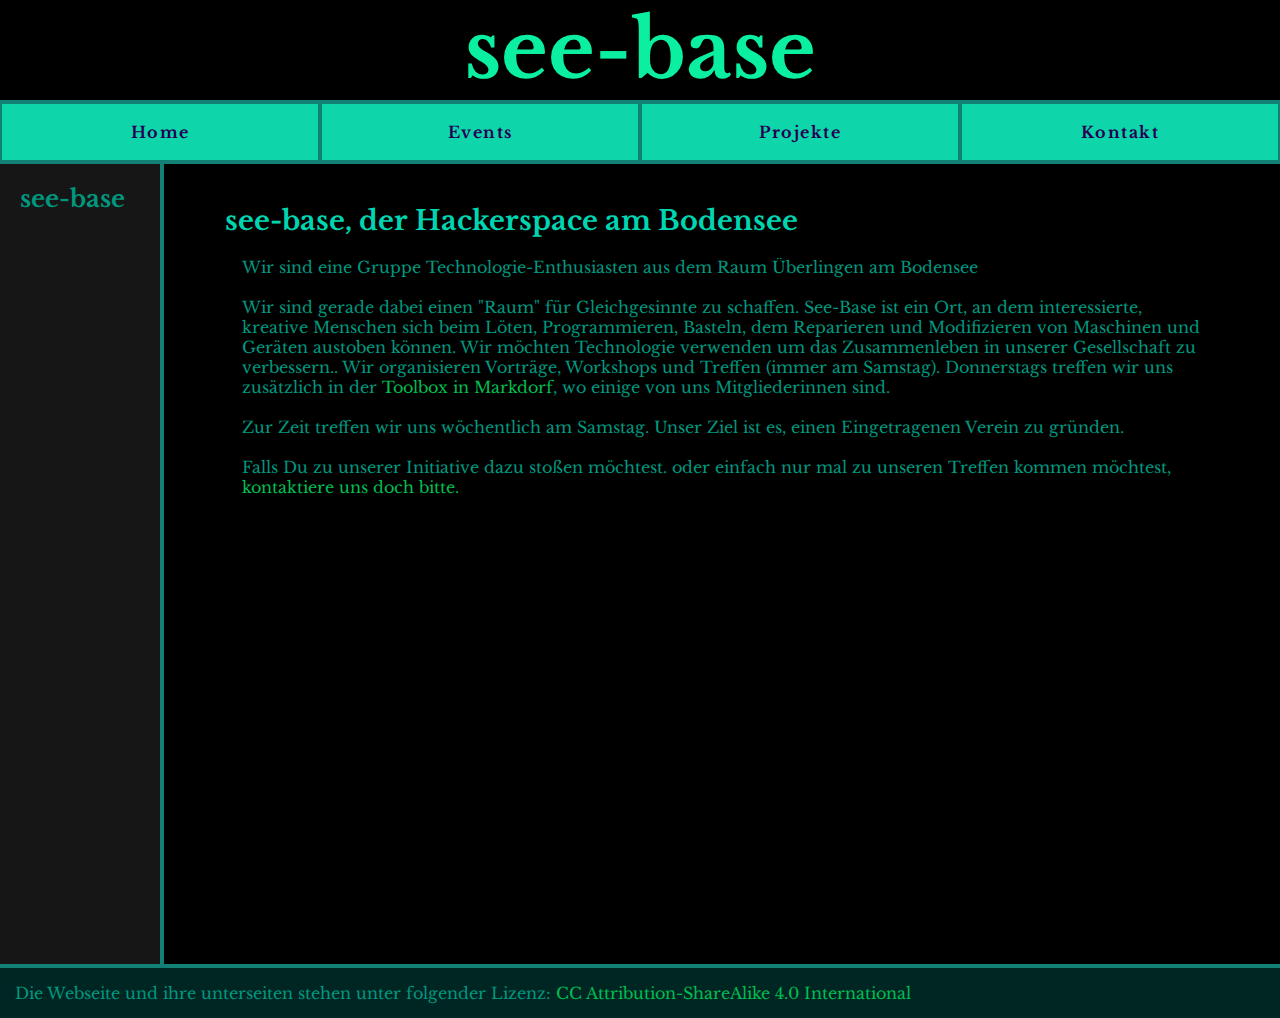
<file: index.html>
<!DOCTYPE html>
<html lang="de-de">
<head>
	<meta charset="utf-8" />
	<title>see-base</title>
	<link rel="stylesheet" href="styles.css"/>
	<link href='https://fonts.googleapis.com/css?family=Libre+Baskerville' rel='stylesheet' type='text/css'>
</head>
<body>
	<div id="wrapper">
		<header>
			<h1>see-base</h1>
		</header>
		<nav>
			<ul>
				<li><a href="index.html">Home</a></li>
				<li><a href="unterseiten/events/events.html">Events</a></li>
				<li><a href="unterseiten/projekte/projekte.html">Projekte</a></li>
				<li><a href="unterseiten/kontakt/kontakt.html">Kontakt</a></li>
			</ul>
		</nav>
		<div id="asmain">
			<aside>
				<h2>see-base</h2>
			</aside>
			<main>
 				<h3>see-base, der Hackerspace am Bodensee</h3>
				<p>Wir sind eine Gruppe Technologie-Enthusiasten aus dem Raum Überlingen am Bodensee<br>
				</br>Wir sind gerade dabei einen "Raum" für Gleichgesinnte zu schaffen. See-Base ist ein Ort, an dem interessierte, kreative Menschen sich beim Löten, Programmieren, Basteln, dem Reparieren und Modifizieren von Maschinen und Geräten austoben können. Wir möchten Technologie verwenden um das Zusammenleben in unserer Gesellschaft zu verbessern.. Wir organisieren Vorträge, Workshops und Treffen (immer am Samstag). Donnerstags treffen wir uns zusätzlich in der<a href="http://toolbox-bodensee.de" target="_blank"> Toolbox in Markdorf</a>, wo einige von uns Mitgliederinnen sind.<br>
				</br>Zur Zeit treffen wir uns wöchentlich am Samstag. Unser Ziel ist es, einen Eingetragenen Verein zu gründen.<br>
				</br>Falls Du zu unserer Initiative dazu stoßen möchtest. oder einfach nur mal zu unseren Treffen kommen möchtest,<a href="unterseiten/kontakt/kontakt.html"> kontaktiere uns doch bitte.</a></p>
			</main>
		</div>
		<footer>
				<p id="foot"> Die Webseite und ihre unterseiten stehen unter folgender Lizenz: <a href="https://creativecommons.org/licenses/by-sa/4.0/">CC Attribution-ShareAlike 4.0 International</a></p>
		</footer>
	</div>
</body>
</html>
</file>
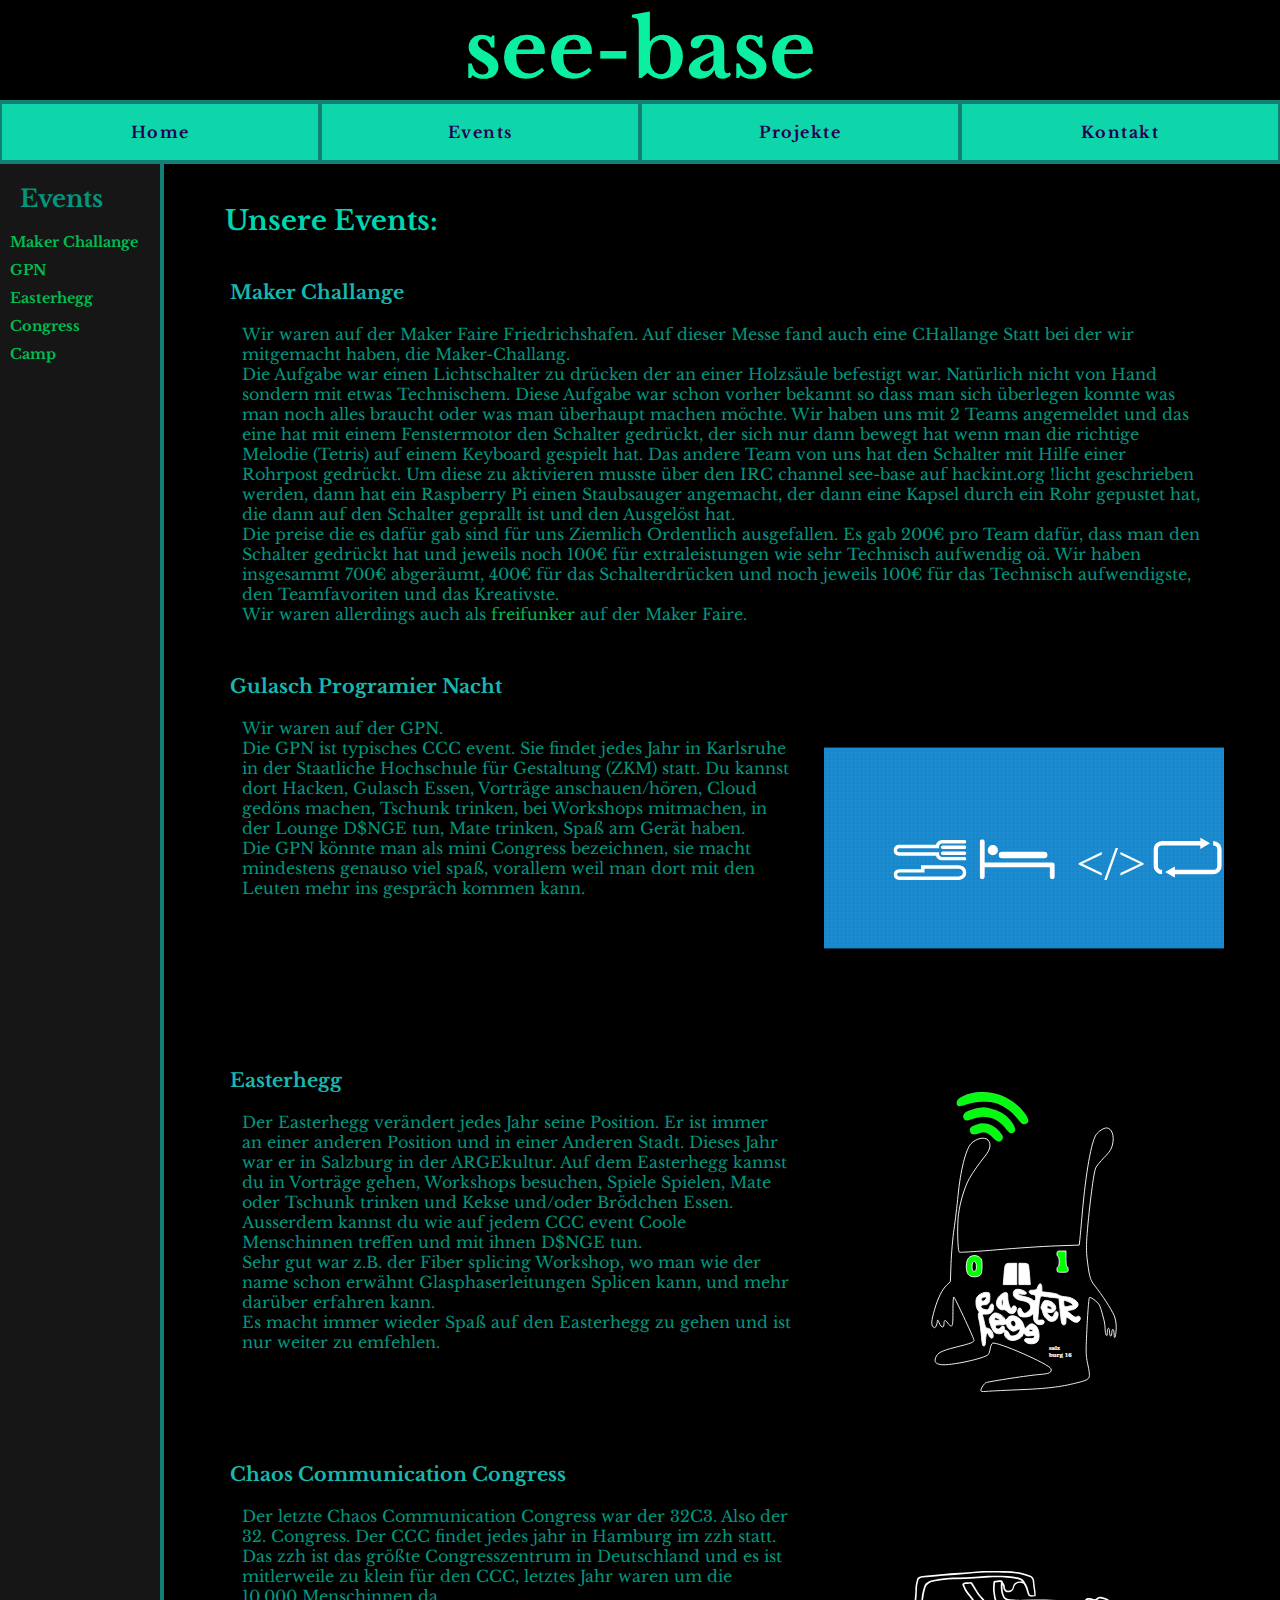
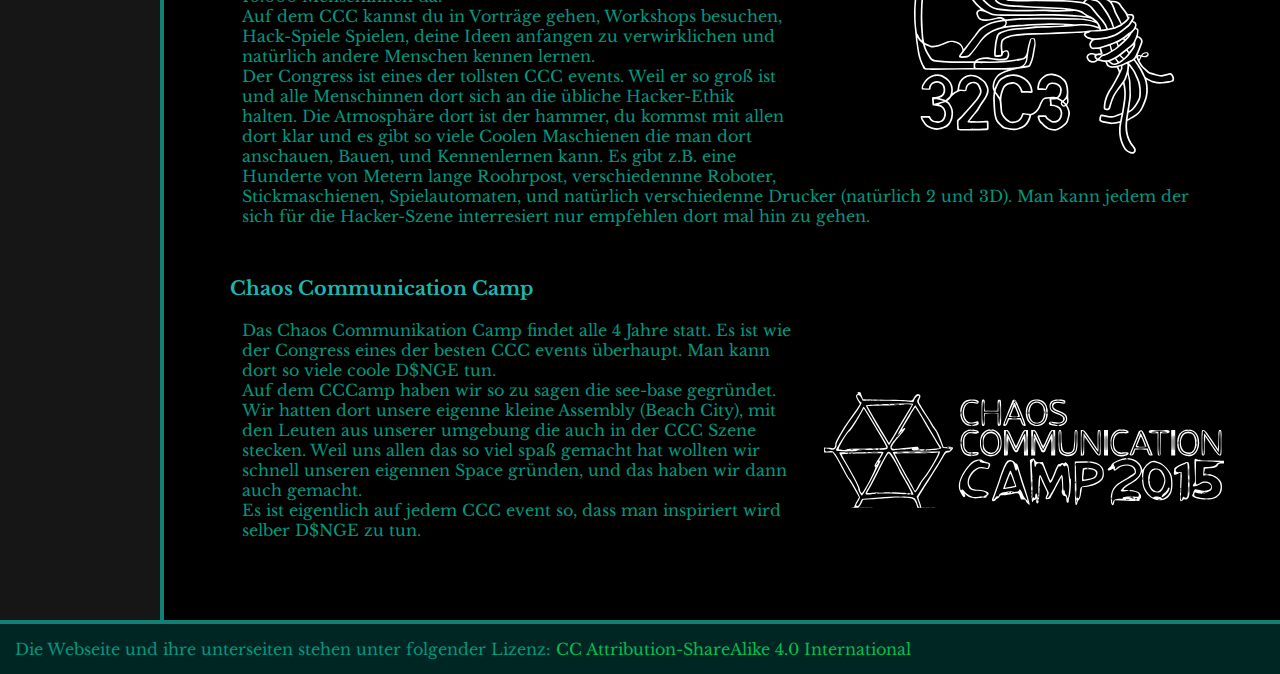
<file: unterseiten/events/events.html>
<!DOCTYPE html>
<html lang="de-de">
<head>
	<meta charset="utf-8" />
	<title>see-base Events</title>
	<link rel="stylesheet" href="../../styles.css"/>
	<link href='https://fonts.googleapis.com/css?family=Libre+Baskerville' rel='stylesheet' type='text/css'>
</head>
<body>
	<div id="wrapper">
		<header>
			<h1>see-base</h1>
		</header>
		<nav>
			<ul>
				<li><a href="../../index.html">Home</a></li>
				<li><a href="events.html">Events</a></li>
				<li><a href="../projekte/projekte.html">Projekte</a></li>
				<li><a href="../kontakt/kontakt.html">Kontakt</a></li>
			</ul>
		</nav>
		<div id="asmain">
			<aside>
				<h2>Events</h2>
				<h5><a href="#Maker_Challange">Maker Challange</a></h5>
				<h5><a href="#gpn">GPN</a></h5>
				<h5><a href="#easterhegg">Easterhegg</a></h5>
				<h5><a href="#congress">Congress</a></h5>
				<h5><a href="#camp">Camp</a></h5>
			</aside>
			<main>
				<h3>Unsere Events:
				<br></br><h4 id="Maker_Challange">Maker Challange</h4>
				<p>Wir waren auf der Maker Faire Friedrichshafen. Auf dieser Messe fand auch eine CHallange Statt bei der wir mitgemacht haben, die Maker-Challang.<br>
					Die Aufgabe war einen Lichtschalter zu drücken der an einer Holzsäule befestigt war. Natürlich nicht von Hand sondern mit etwas Technischem.
					Diese Aufgabe war schon vorher bekannt so dass man sich überlegen konnte was man noch alles braucht oder was man überhaupt machen möchte.
					Wir haben uns mit 2 Teams angemeldet und das eine hat mit einem Fenstermotor den Schalter gedrückt, der sich nur dann bewegt hat wenn man die richtige Melodie (Tetris) auf einem Keyboard gespielt hat.
					Das andere Team von uns hat den Schalter mit Hilfe einer Rohrpost gedrückt. Um diese zu aktivieren musste über den IRC channel see-base auf hackint.org !licht geschrieben werden, dann hat ein Raspberry Pi einen
					Staubsauger angemacht, der dann eine Kapsel durch ein Rohr gepustet hat, die dann auf den Schalter geprallt ist und den Ausgelöst hat.</br>
					Die preise die es dafür gab sind für uns Ziemlich Ordentlich ausgefallen. Es gab 200€ pro Team dafür, dass man den Schalter gedrückt hat und jeweils noch 100€ für extraleistungen wie sehr Technisch aufwendig oä.
					Wir haben insgesammt 700€ abgeräumt, 400€ für das Schalterdrücken und noch jeweils 100€ für das Technisch aufwendigste, den Teamfavoriten und das Kreativste. <br>
					Wir waren allerdings auch als <a href="../projekte/projekte.html#freifunk">freifunker</a> auf der Maker Faire.</br>
				 </p>
				<br></br><h4 id="gpn">Gulasch Programier Nacht</h4>
					<a href="https://entropia.de/GPN16" target="_blank"><img src="../pictures/gpn.svg" width="400" height="300"></a>
					<p id="bildtext">
						Wir waren auf der GPN. <br>
						Die GPN ist typisches CCC event. Sie findet jedes Jahr in Karlsruhe in der Staatliche Hochschule für Gestaltung (ZKM) statt. Du kannst dort Hacken, Gulasch Essen, Vorträge anschauen/hören, Cloud gedöns machen, Tschunk trinken, bei Workshops mitmachen, in der Lounge D$NGE tun, Mate trinken, Spaß am Gerät haben. </br>
						Die GPN könnte man als mini Congress bezeichnen, sie macht mindestens genauso viel spaß, vorallem weil man dort mit den Leuten mehr ins gespräch kommen kann.
					</p>
				<br></br><h4 id="hasterhegg">Easterhegg</h4>
					<a href="https://eh16.easterhegg.eu" target="_blank"><img src="../pictures/eh16.svg" width="400" height="300"></a>
					<p id="bildtext">
						Der Easterhegg verändert jedes Jahr seine Position. Er ist immer an einer anderen Position und in einer Anderen Stadt. Dieses Jahr war er in Salzburg in der ARGEkultur. Auf dem Easterhegg kannst du in Vorträge gehen, Workshops besuchen, Spiele Spielen, Mate oder Tschunk trinken und Kekse und/oder Brödchen Essen. Ausserdem kannst du wie auf jedem CCC event Coole Menschinnen treffen und mit ihnen D$NGE tun. <br>
						Sehr gut war z.B. der Fiber splicing Workshop, wo man wie der name schon erwähnt Glasphaserleitungen Splicen kann, und mehr darüber erfahren kann. </br>
						Es macht immer wieder Spaß auf den Easterhegg zu gehen und ist nur weiter zu emfehlen.
					</p>
				<br></br><h4 id="congress">Chaos Communication Congress</h4>
					<a href="https://events.ccc.de/congress/2015/wiki/Main_Page" target="_blank"><img src="../pictures/32C3.svg" width="400" height="300"></a>
					<p id="bildtext">
						Der letzte Chaos Communication Congress war der 32C3. Also der 32. Congress. Der CCC findet jedes jahr in Hamburg im zzh statt. Das zzh ist das größte Congresszentrum in Deutschland und es ist mitlerweile zu klein für den CCC, letztes Jahr waren um die 10.000 Menschinnen da. <br>
						Auf dem CCC kannst du in Vorträge gehen, Workshops besuchen, Hack-Spiele Spielen, deine Ideen anfangen zu verwirklichen und natürlich andere Menschen kennen lernen. </br>
						Der Congress ist eines der tollsten CCC events. Weil er so groß ist und alle Menschinnen dort sich an die übliche Hacker-Ethik halten. Die Atmosphäre dort ist der hammer, du kommst mit allen dort klar und es gibt so viele Coolen Maschienen die man dort anschauen, Bauen, und Kennenlernen kann. Es gibt z.B. eine Hunderte von Metern lange Roohrpost, verschiedennne Roboter, Stickmaschienen, Spielautomaten, und natürlich verschiedenne Drucker (natürlich 2 und 3D). Man kann jedem der sich für die Hacker-Szene interresiert nur empfehlen dort mal hin zu gehen.
					</p>
				<br></br><h4 id="camp">Chaos Communication Camp</h4>
					<a href="https://events.ccc.de/camp/2015/wiki/Main_Page" target="_blank"><img src="../pictures/camp.svg" width="400" height="300"></a>
					<p id="bildtext">
						Das Chaos Communikation Camp findet alle 4 Jahre statt. Es ist wie der Congress eines der besten CCC events überhaupt. Man kann dort so viele coole D$NGE tun. <br>
						Auf dem CCCamp haben wir so zu sagen die see-base gegründet. Wir hatten dort unsere eigenne kleine Assembly (Beach City), mit den Leuten aus unserer umgebung die auch in der CCC Szene stecken. Weil uns allen das so viel spaß gemacht hat wollten wir schnell unseren eigennen Space gründen, und das haben wir dann auch gemacht. </br>
						Es ist eigentlich auf jedem CCC event so, dass man inspiriert wird selber D$NGE zu tun.
						<br></br>
						<br></br>
					</p>
			</main>
		</div>
		<footer>
			<p id="foot"> Die Webseite und ihre unterseiten stehen unter folgender Lizenz: <a href="https://creativecommons.org/licenses/by-sa/4.0/" target="_blank">CC Attribution-ShareAlike 4.0 International</a></p>
		</footer>
	</div>
</body>
</html>
</file>
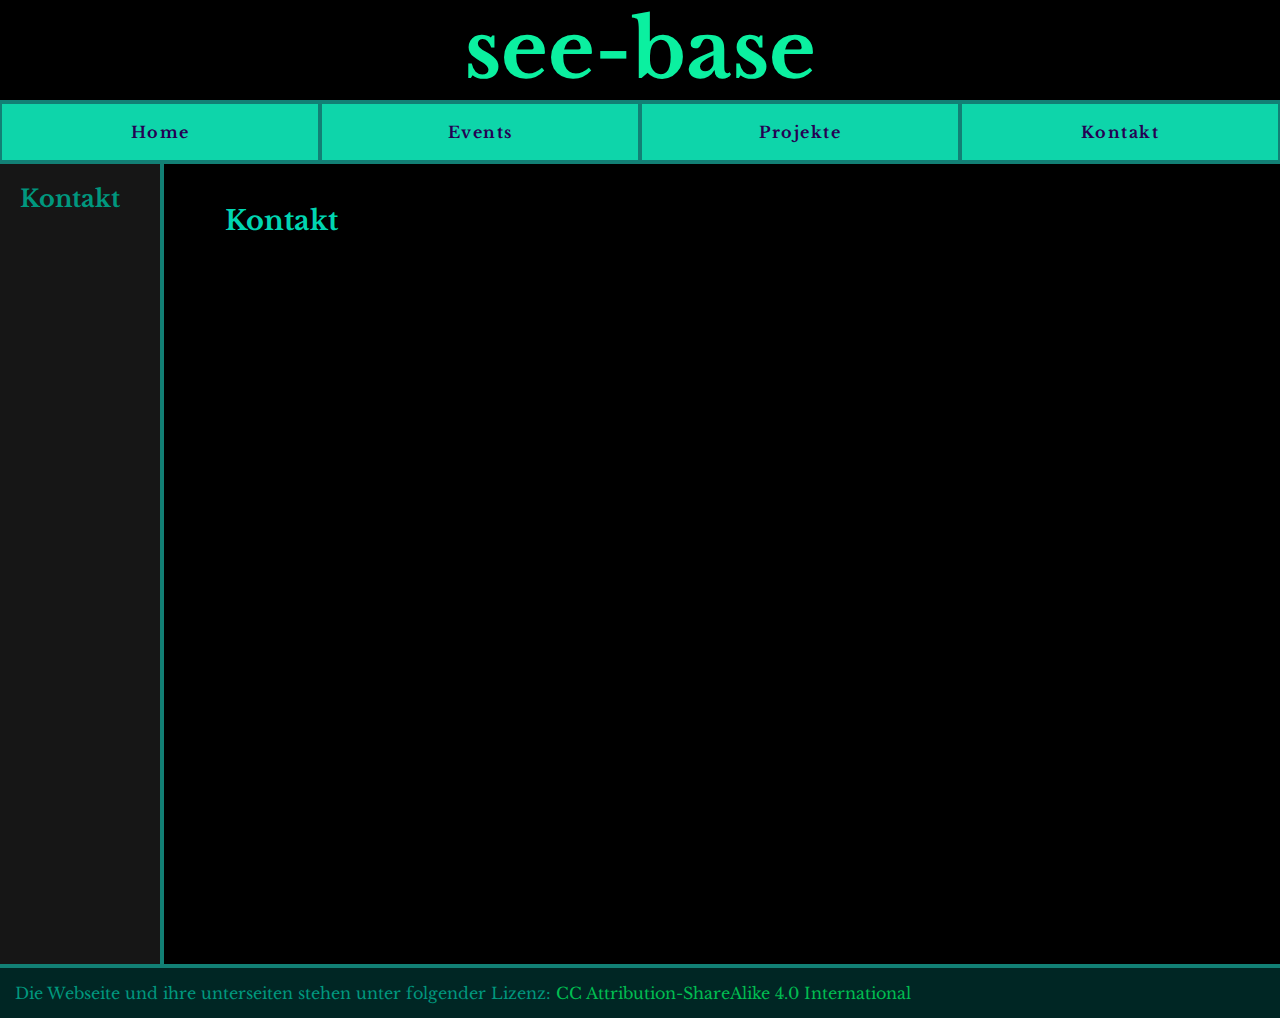
<file: unterseiten/kontakt/kontakt.html>
<!DOCTYPE html>
<html lang="de-de">
<head>
	<meta charset="utf-8" />
	<title>see-base Kontakt</title>
	<link rel="stylesheet" href="../../styles.css"/>
	<link href='https://fonts.googleapis.com/css?family=Libre+Baskerville' rel='stylesheet' type='text/css'>
</head>
<body>
	<div id="wrapper">
		<header>
			<h1>see-base</h1>
		</header>
		<nav>
			<ul>
				<li><a href="../../index.html">Home</a></li>
				<li><a href="../events/events.html">Events</a></li>
				<li><a href="../projekte/projekte.html">Projekte</a></li>
				<li><a href="kontakt.html">Kontakt</a></li>
			</ul>
		</nav>
		<div id="asmain">
			<aside>
				<h2>Kontakt</h2>
			</aside>
			<main>
				<h3>Kontakt</h3>
			</main>
		</div>
		<footer>
			<p id="foot"> Die Webseite und ihre unterseiten stehen unter folgender Lizenz: <a href="https://creativecommons.org/licenses/by-sa/4.0/">CC Attribution-ShareAlike 4.0 International</a></p>
		</footer>
	</div>
</body>
</html>
</file>
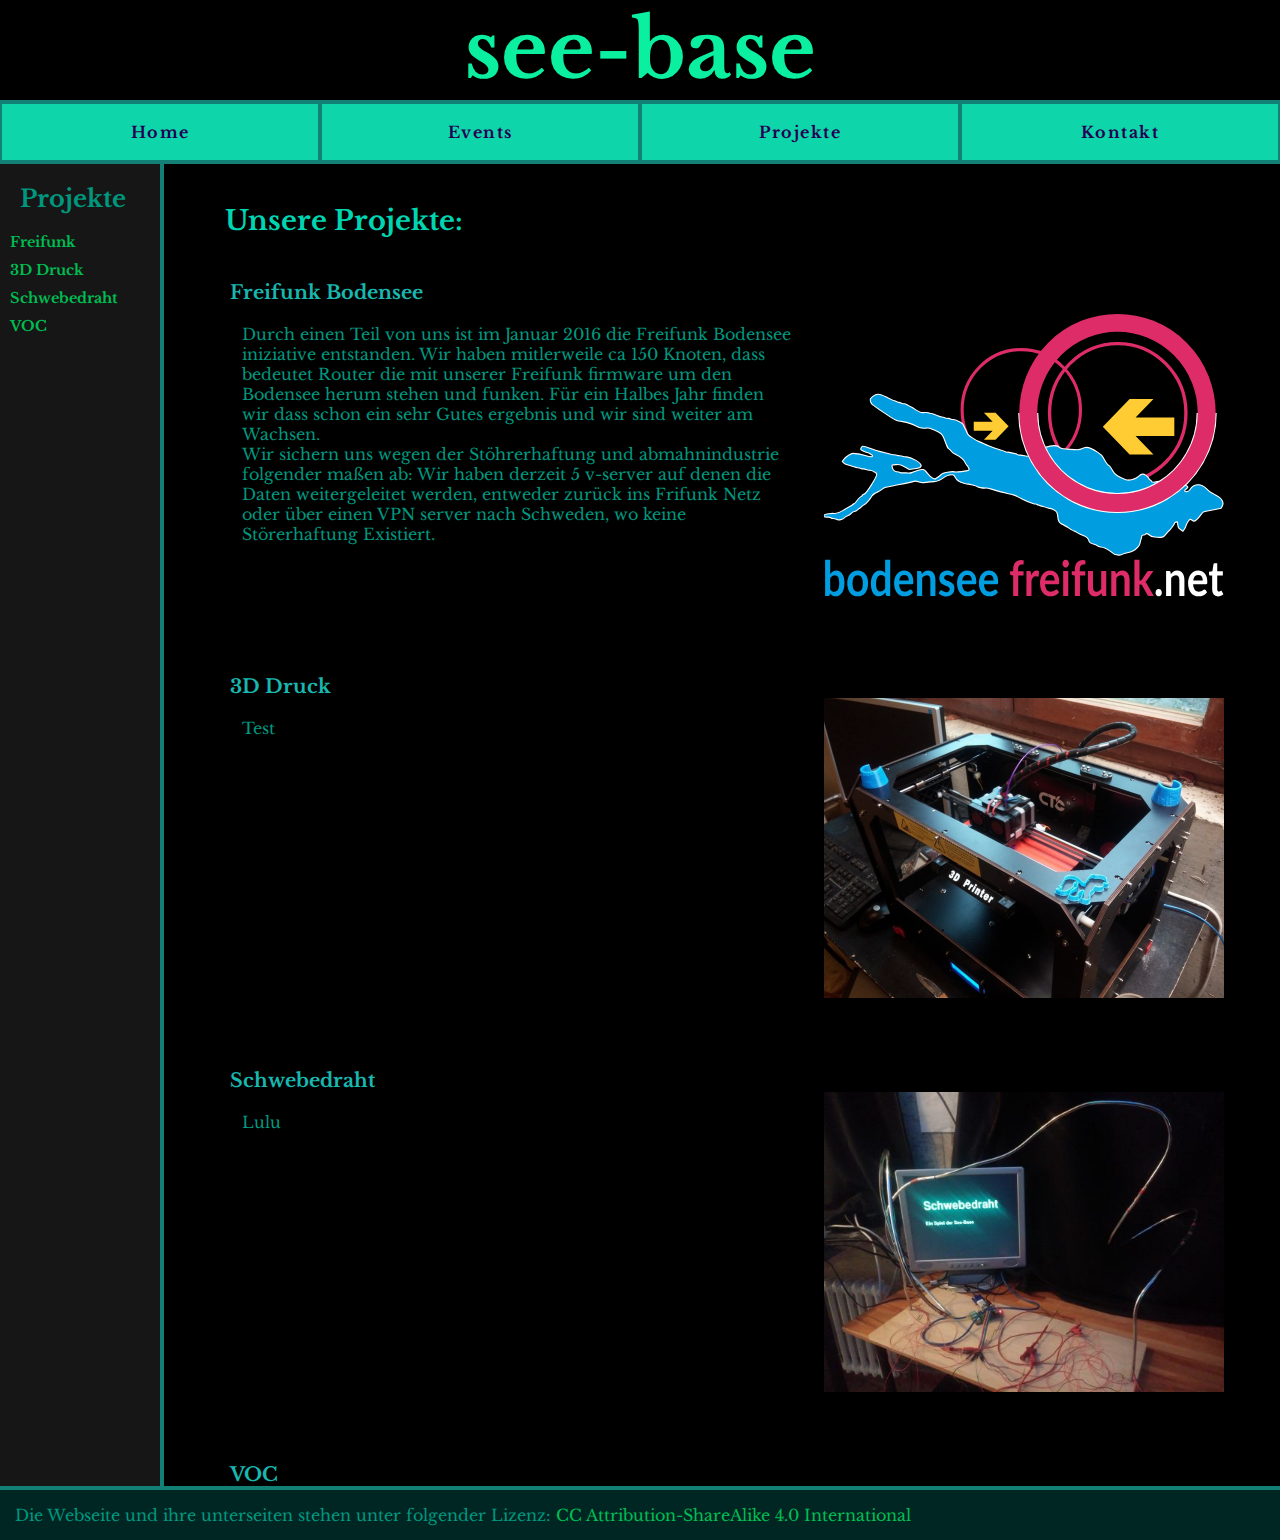
<file: unterseiten/projekte/projekte.html>
<!DOCTYPE html>
<html lang="de-de">
<head>
	<meta charset="utf-8" />
	<title>see-base Events</title>
	<link rel="stylesheet" href="../../styles.css"/>
	<link href='https://fonts.googleapis.com/css?family=Libre+Baskerville' rel='stylesheet' type='text/css'>
</head>
<body>
	<div id="wrapper">
		<header>
			<h1>see-base</h1>
		</header>
		<nav>
			<ul>
				<li><a href="../../index.html">Home</a></li>
				<li><a href="../events/events.html">Events</a></li>
				<li><a href="projekte.html">Projekte</a></li>
				<li><a href="../kontakt/kontakt.html">Kontakt</a></li>
			</ul>
		</nav>
		<div id="asmain">
			<aside>
				<h2>Projekte</h2>
				<h5><a href="#freifunk">Freifunk</a></h5>
				<h5><a href="#3D_Druck">3D Druck</a></h5>
				<h5><a href="#Schdraht">Schwebedraht</a></h5>
				<h5><a href="#voc">VOC</a></h5>
			</aside>
			<main>
				<h3>Unsere Projekte:
				<br></br><h4 id="freifunk">Freifunk Bodensee</h4>
					<a href="https://ffbsee.de" target="_blank"><img src="../pictures/ffbsee.svg" width="400" height="300"></a>
					<p id="bildtext">Durch einen Teil von uns ist im Januar 2016 die Freifunk Bodensee iniziative entstanden. Wir haben mitlerweile ca 150 Knoten, dass bedeutet Router die mit unserer Freifunk firmware um den Bodensee herum stehen und funken.
					Für ein Halbes Jahr finden wir dass schon ein sehr Gutes ergebnis und wir sind weiter am Wachsen. <br>
					Wir sichern uns wegen der Stöhrerhaftung und abmahnindustrie folgender maßen ab:
					Wir haben derzeit 5 v-server auf denen die Daten weitergeleitet werden, entweder zurück ins Frifunk Netz oder über einen VPN server nach Schweden, wo keine Störerhaftung Existiert.</br></p>
				<br></br><h4 id="3D_Druck">3D Druck</h4>
					<img src="../pictures/drucker.jpg" width="400" height="300">
					<p id="bildtext">Test</p>
				<br></br><h4 id="Schdraht">Schwebedraht</h4>
					<img src="../pictures/schwebedraht.jpg" width="400" height="300">
					<p id="bildtext">Lulu</p>
				<br></br><h4 id="voc">VOC</h4>


			</main>
		</div>
		<footer>
			<p id="foot"> Die Webseite und ihre unterseiten stehen unter folgender Lizenz: <a href="https://creativecommons.org/licenses/by-sa/4.0/" target="_blank">CC Attribution-ShareAlike 4.0 International</a></p>
		</footer>
	</div>
</body>
</html>
</file>
<file: styles.css>
* {
  padding: 0;
  margin: 0;
}
a {
  text-decoration: none;
  outline: none;
}
a:link {
  color: #00BC51;
}
a:focus, a:hover {
  text-decoration: underline;
}
a:active {
  color: white;
}

a:visited {
  color: #00903E;
}
#wrapper {
    background-color: rgba(0,0,0,1);
    font-family: 'Libre Baskerville', serif;
}
h1 {
    color: #0BF0A0;
    text-align: center;
    font-size: 500%;
}
nav {
  overflow: hidden;
  text-align: center;
  background-color: #0ED5AA;
}
nav ul {
  list-style-type: none;
}
nav li {
  box-sizing: border-box;
  float: left;
  width: 25%;
  border: 4.2px solid #128075;
  border-left: 2.1px solid #128075;
  border-right: 2.1px solid #128075;
}
nav a {
  display: block;
  padding: 18px;
  color: #000;
  font-weight: bold;
  letter-spacing: 1.5px;
}
nav a:active {
  background-color: #128075;
}
nav a:visited {
    color: #250053;
}
nav a:link {
  color: #250053;
}
#asmain {
  display: flex;
  flex-flow: row;
  min-height: 800px;
}
aside {
  flex: 12.5%;
  order: 1;
  background-color: #161616;
  border-right: 4.2px solid #128075;
}
main {
  flex: 87.5%;
  order: 2;
  background-color: #000000;
}
h2 {
  margin: 20px;
  color: #00977E;
}
h3 {
  margin-top: 40px;
  margin-left: 5.5%;
  color: #00D5B1;
  font-size: 170%
}
h4 {
  margin-top: 10px;
  margin-left: 6%;
  color: #18B7AF;
  font-size: 120%
}
h5 {
  margin-top: 10px;
  margin-left: 6%;
  color: #18B7AF;
  font-size: 90%
}
p {
  color: #00977E;
  margin-left: 7%;
  margin-right: 7%;
  margin-top: 20px;
}
#bildtext {
  min-height: 300px;
}
img {
  float: right;
  margin-right: 5%;
  margin-left: 3%;
}
footer {
  border-top: 4.2px solid #128075;
  background-color: #002624;
  min-height: 50px;
}
#foot {
  margin: 15px;
  background-color: #002624;
}
</file>
